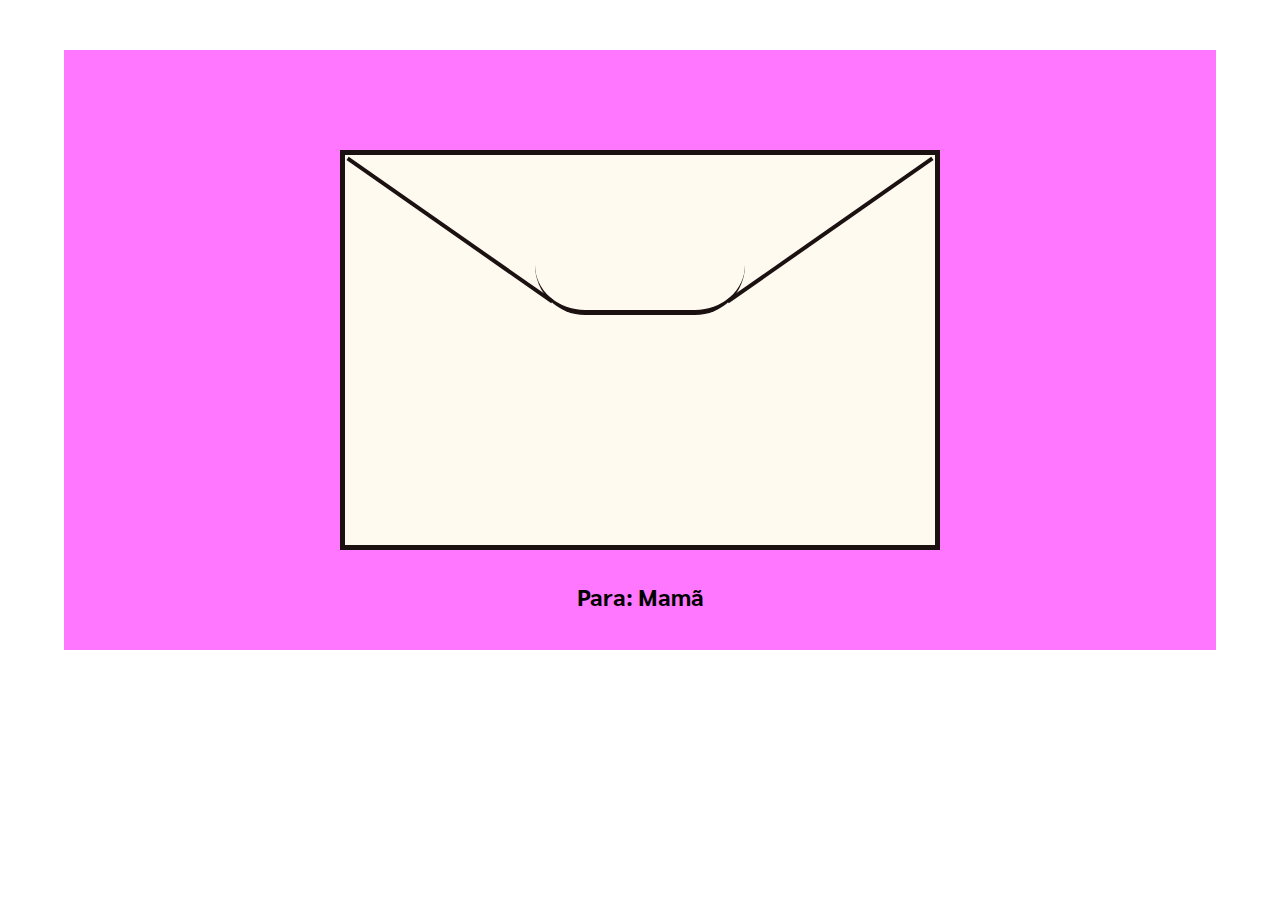
<file: index.html>
<!DOCTYPE html>
<html lang="en">
	<head>
		<meta charset="UTF-8" />
		<link href="./style.css" rel="stylesheet" type="text/css" />
		<link rel="preconnect" href="https://fonts.googleapis.com">
		<link rel="preconnect" href="https://fonts.gstatic.com" crossorigin>
		<link href="https://fonts.googleapis.com/css2?family=Libre+Baskerville:ital,wght@0,400;0,700;1,400&family=Sarabun:ital,wght@0,100;0,200;0,300;0,400;0,500;0,600;0,700;0,800;1,100;1,200;1,300;1,400;1,500;1,600;1,700;1,800&display=swap" 
		rel="stylesheet">
		<title>Una Carta Para Ti</title>
	</head>
	<body>
		<header></header>
		<main>
			<div id="env">
				<figure>
					<a href="./pages/page-letter.html">
						<div id="base-container">
							<div class="inner-curve-left">
							</div>
							<div class="semi-curve">
							</div>
							<div class="inner-curve-right">
							</div>
						</div>
					</a>
				</figure>
				<figcaption>
					<h2>Para: Mam&#227;</h2>
				</figcaption>
			</div>
		</main>
		<footer></footer>
	</body>
</html>
</file>
<file: style.css>
* {
			box-sizing: border-box;
			margin: 0;
			padding: 0;
		}
		body {
			width: 100%;
			margin: 0 auto;
		}
		/* ===== main pag ===== */
		#env {
			background-color: #FF77FF;
			height: 600px;
			margin: 50px auto;
			width: 90%;
		}
		#base-container {
			border: 5px solid #1A1110;
			background-color: #FFFAF0;
			height: 400px;
			width: 600px;
			margin: 0 auto;
			position: relative;
			top: 100px;
		}
		.inner-curve-left {
			border: 2px solid #1A1110;
			height: 1px;
			width: 250px;
			position: absolute;
			top: 73px;
			left: -20px;
			transform: rotate(35deg);
		}
		.inner-curve-right {
			border: 2px solid #1A1110;
			height: 1px;
			width: 250px;
			position: absolute;
			top: 73px;
			right: -20px;
			transform: rotate(-35deg);
		}
		.semi-curve {
			border-bottom: 5px solid #1A1110;
			border-radius: 75px;
			height: 100px;
			width: 210px;
			position: absolute;
			top: 60px;
			left: 190px;
		}
		h2 {
			font-family: "Sarabun", cursive;
			position: relative;
			top: 130px;
			text-align: center;
		}
		/* ===== last pg ===== */
		#frame {
			background-image: url("./flowers.png");
			margin: 0 auto;
			height: 850px;
			width: 100%;
		}
		#box-container {
			border: 2px solid #444C38;
			background-color: #FFFAF0;
			height: 650px;
			width: 500px;
			margin: 0 auto;
			position: relative;
			top: 100px;
			
			
		}
		.postdate, .sign {
			text-align: right;
		}
		#box-container > p {
			margin-top: 150px;
		}
		p {
			font-family: "Dancing Script", cursive;
			font-size: 16pt;
			text-align: justify;
			line-height: 2.5;
			margin: 0 60px;
		}
		audio {
			margin: 40px 0 0 20px;
		}
</file>
